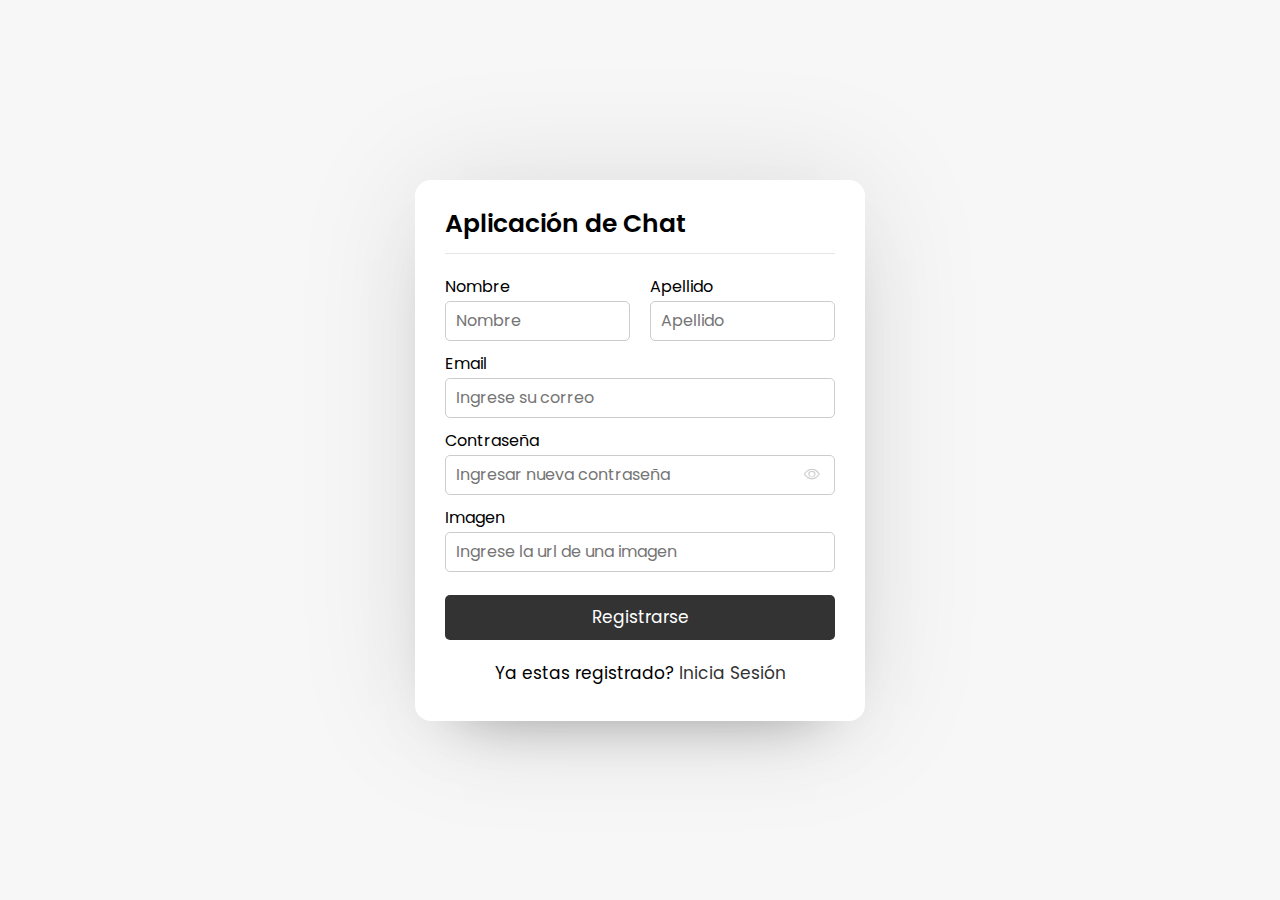
<file: index.html>
<!DOCTYPE html>
<html lang="en">
<head>
    <meta charset="UTF-8">
    <meta http-equiv="X-UA-Compatible" content="IE=edge">
    <meta name="viewport" content="width=device-width, initial-scale=1.0">
    <title>Chat</title>

    <link rel="stylesheet" href="./src/styles/style.css">
    <link rel="stylesheet" href="https://cdn.jsdelivr.net/npm/bootstrap-icons@1.9.1/font/bootstrap-icons.css">
</head>
<body>
    <div class="wrapper">
        <section class="form signup">
            <header>Aplicación de Chat</header>
            <form id="form_registro">
                <div class="error-text"></div>
                <div class="name-details">
                    <div class="field input">
                        <label>Nombre</label>
                        <input type="text" name="fname" placeholder="Nombre" required id="txt_nombre">
                    </div>
                    <div class="field input">
                        <label>Apellido</label>
                        <input type="text" name="lname" placeholder="Apellido" required id="txt_apellido">
                    </div>
                </div>
                <div class="field input">
                    <label>Email</label>
                    <input type="text" name="email" placeholder="Ingrese su correo" required id="txt_mail">
                </div>
                <div class="field input">
                    <label>Contraseña</label>
                    <input type="password" name="password" placeholder="Ingresar nueva contraseña" required id="txt_passwd">
                    <i class="bi bi-eye"></i>
                </div>
                <!-- <div class="field image">
                    <label>Selecionar Imagen</label>
                    <input type="file" name="image" accept="image/x-png,image/gif,image/jpeg,image/jpg">
                </div> -->
                <div class="field input">
                    <label>Imagen</label>
                    <input type="text" name="email" placeholder="Ingrese la url de una imagen" id="txt_urlImg">
                </div>
                <div class="field button">
                    <input type="submit" name="submit" value="Registrarse">
                </div>
            </form>
            <div class="link">Ya estas registrado? <a href="./src/pages/login.html">Inicia Sesión</a></div>
        </section>
    </div>


    <script src="./src/js/visibilidadPw.js"></script>
    <script src="./src/js/notiflix-aio-3.2.5.min.js"></script>
    <script src="./src/js/main.js"></script>
    <script src="./src/js/register.js"></script>
</body>
</html>
</file>
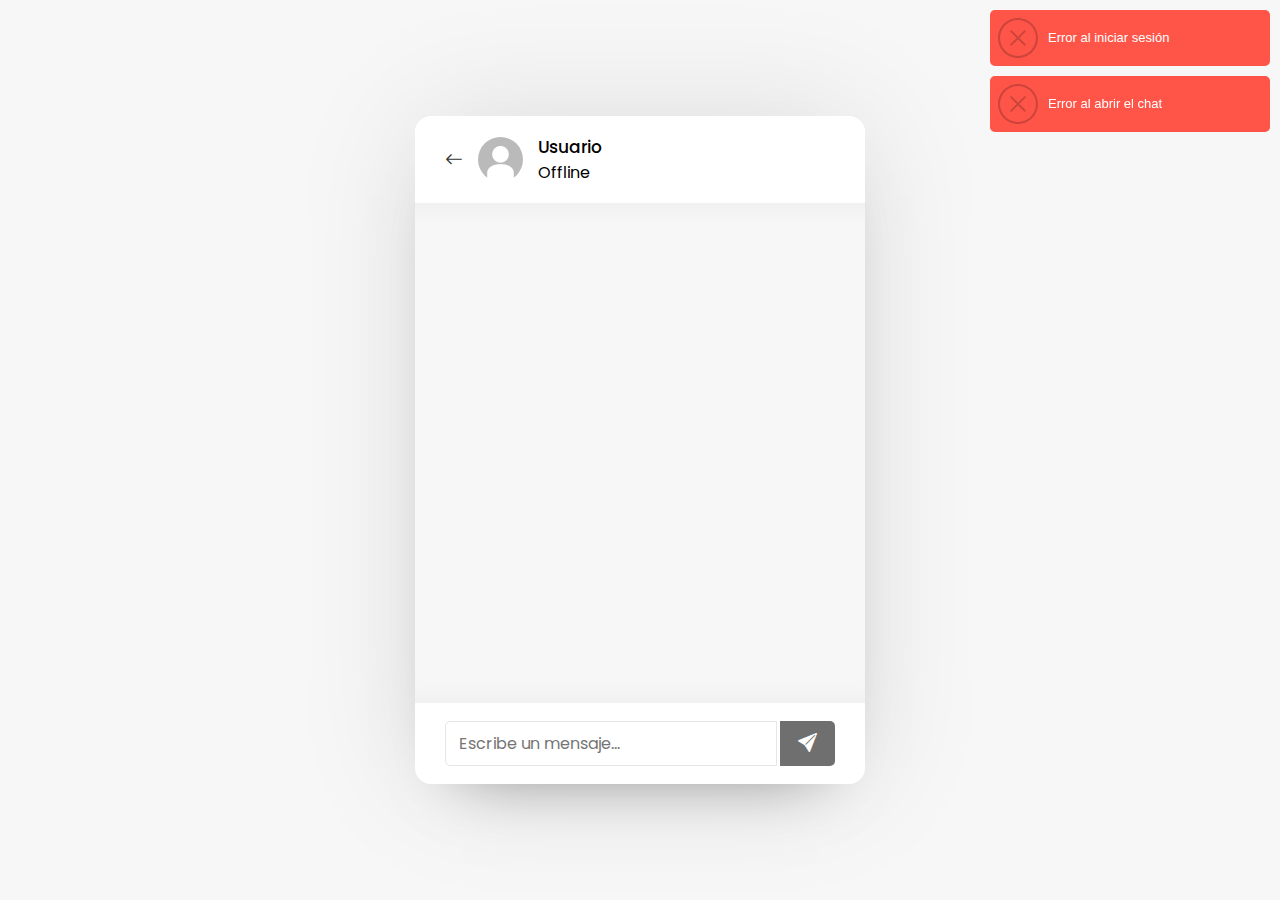
<file: src/pages/chat.html>
<!DOCTYPE html>
<html lang="en">
<head>
    <meta charset="UTF-8">
    <meta http-equiv="X-UA-Compatible" content="IE=edge">
    <meta name="viewport" content="width=device-width, initial-scale=1.0">
    <title>Document</title>

    <link rel="stylesheet" href="../styles/style.css">
    <link rel="stylesheet" href="https://cdn.jsdelivr.net/npm/bootstrap-icons@1.9.1/font/bootstrap-icons.css">
</head>
<body>
    <div class="wrapper">
        <section class="chat-area">
            <header>
                <a href="../pages/conversaciones.html" class="back-icon"><i class="bi bi-arrow-left"></i></a>
                <img src="../images/perfil.png" alt="perfil-img" id="perfil-img">
                <div class="details">
                    <span id="perfil-nombre">Usuario</span>
                    <p>Offline</p>
                </div>
            </header>
            <div class="chat-box" id="chat-box">
                <!-- <div class="chat outgoing">
                    <div class="details">
                        <p>Lorem ipsum dolor, sit amet consectetur adipisicing elit. Dolorum, porro?</p>
                    </div>
                </div>

                <div class="chat incoming">
                    <img src="../images/perfil.png" alt="">
                    <div class="details">
                        <p>Lorem ipsum dolor sit amet, consectetur adipisicing elit. Quam, laudantium!</p>
                    </div>
                </div> -->
            </div>
            <form class="typing-area" id="form_mensaje">
                <input type="text" class="incoming_id" name="incoming_id" value="" hidden>
                <input type="text" name="message" class="input-field" placeholder="Escribe un mensaje..." autocomplete="off" id="txt_msg">
                <button id="btn_enviar" type="submit"><i class="bi bi-send-fill"></i></button>
            </form>
        </section>
    </div>
    
    <script src="../js/notiflix-aio-3.2.5.min.js"></script>
    <script src="../js/main.js"></script>
    <script src="../js/chat.js"></script>
</body>
</html>
</file>
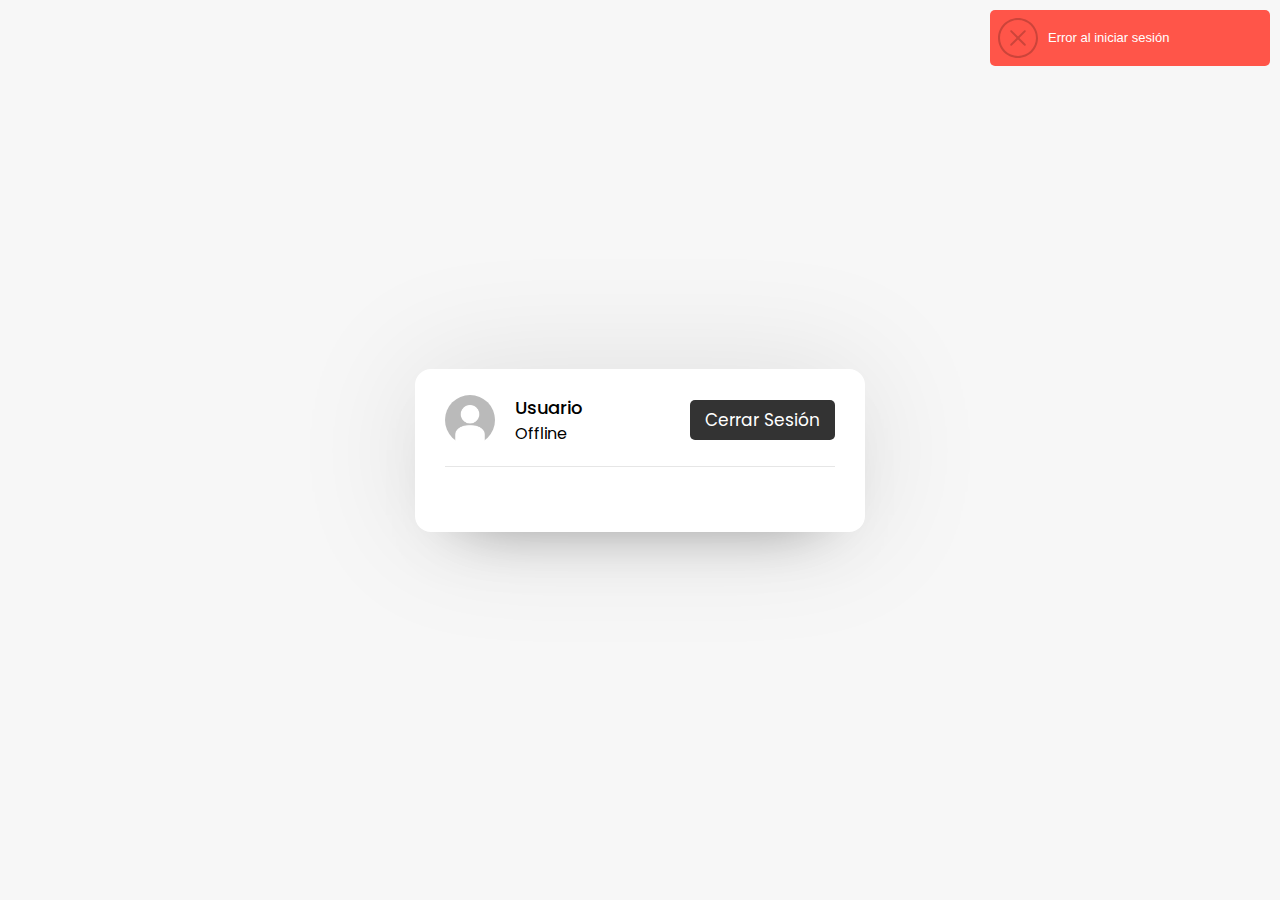
<file: src/pages/conversaciones.html>
<!DOCTYPE html>
<html lang="en">
<head>
    <meta charset="UTF-8">
    <meta http-equiv="X-UA-Compatible" content="IE=edge">
    <meta name="viewport" content="width=device-width, initial-scale=1.0">
    <title>Document</title>
    <link rel="stylesheet" href="../styles/style.css">
    <link rel="stylesheet" href="https://cdn.jsdelivr.net/npm/bootstrap-icons@1.9.1/font/bootstrap-icons.css">
</head>
<body>
    <div class="wrapper">
        <section class="users">
            <header>
                <div class="content">
                    <img src="../images/perfil.png" alt="" id="user-img">
                    <div class="details">
                        <span id="user-name">Usuario</span>
                        <p>Offline</p>
                    </div>
                </div>
                <button class="logout" id="btn_cerrarSesion">Cerrar Sesión</button>
            </header>
            <div class="search">
                <!-- <span class="text">Seleccione un usuario para iniciar el chat</span>
                <input type="text" placeholder="Enter name to search...">
                <button><i class="bi bi-search"></i></button> -->
            </div>
            <div class="users-list" id="listadoConversaciones">
                <!-- <a href="./chat.html">
                    <div class="content">
                    <img src="../images/perfil.png" alt="">
                    <div class="details">
                        <span>Pablo Galvan</span>
                        <p>Ultimo mensaje recibido</p>
                    </div>
                    </div>
                    <div class="status-dot online"><i class="bi bi-circle-fill"></i></div>
                </a>

                <a href="./chat.html">
                    <div class="content">
                    <img src="../images/perfil.png" alt="">
                    <div class="details">
                        <span>Pablo Galvan</span>
                        <p>Ultimo mensaje recibido</p>
                    </div>
                    </div>
                    <div class="status-dot offline"><i class="bi bi-circle-fill"></i></div>
                </a> -->



            </div>
        </section>
    </div>

    <script src="../js/notiflix-aio-3.2.5.min.js"></script>
    <script src="../js/main.js"></script>
    <script src="../js/conversaciones.js"></script>
</body>
</html>
</file>
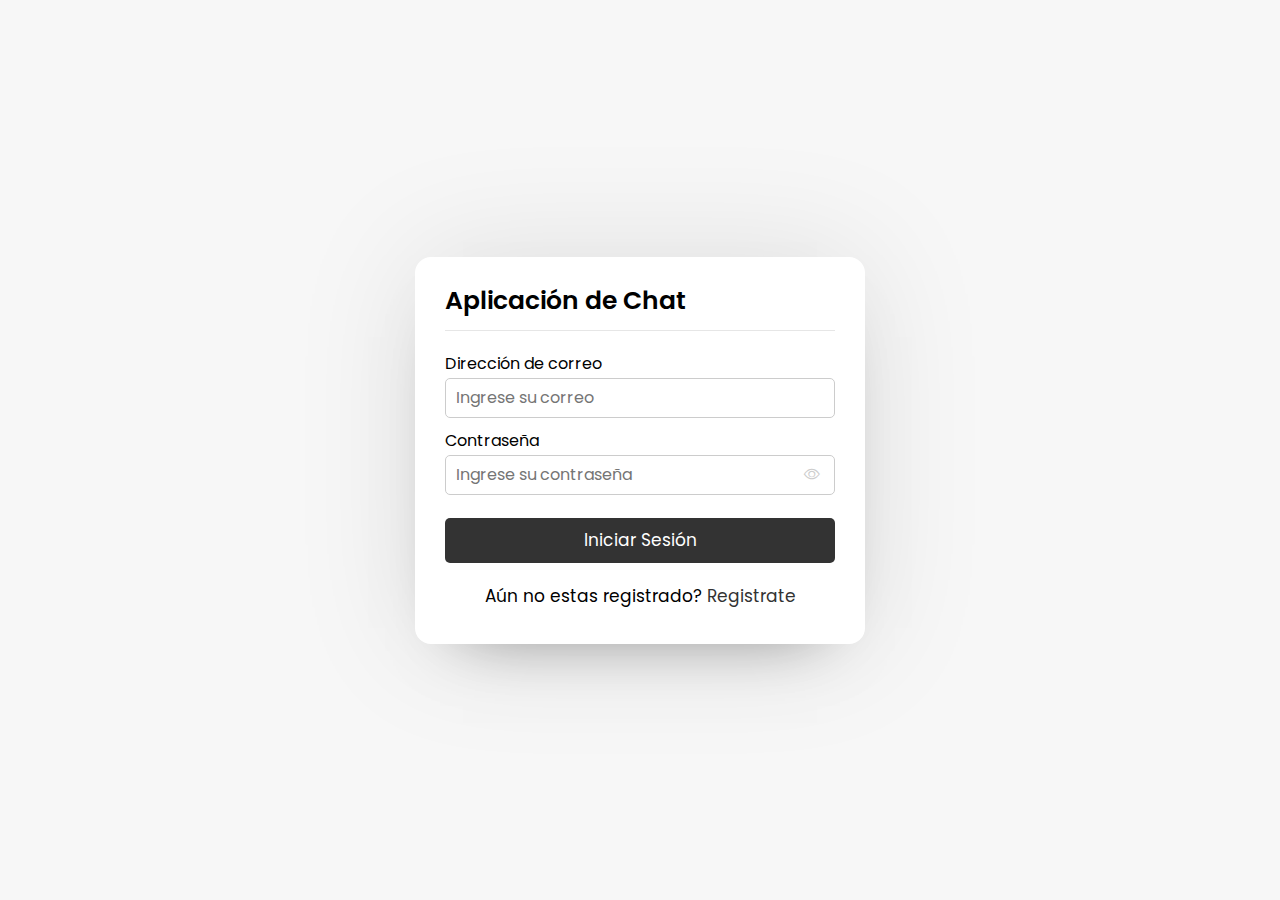
<file: src/pages/login.html>
<!DOCTYPE html>
<html lang="en">
<head>
    <meta charset="UTF-8">
    <meta http-equiv="X-UA-Compatible" content="IE=edge">
    <meta name="viewport" content="width=device-width, initial-scale=1.0">
    <title>Document</title>
    <link rel="stylesheet" href="../styles/style.css">
    <link rel="stylesheet" href="https://cdn.jsdelivr.net/npm/bootstrap-icons@1.9.1/font/bootstrap-icons.css">
</head>
<body>
    <div class="wrapper">
        <section class="form login">
            <header>Aplicación de Chat</header>
            <form id="form_login">
                <div class="error-text"></div>
                <div class="field input">
                    <label>Dirección de correo</label>
                    <input type="text" name="email" placeholder="Ingrese su correo" required id="txt_mail">
                </div>
                <div class="field input">
                    <label>Contraseña</label>
                    <input type="password" name="password" placeholder="Ingrese su contraseña" required id="txt_passwd">
                    <i class="bi bi-eye"></i>
                </div>
                    <div class="field button">
                    <input type="submit" name="submit" value="Iniciar Sesión">
                </div>
            </form>
            <div class="link">Aún no estas registrado? <a href="../../index.html">Registrate</a></div>
        </section>
    </div>

    <script src="../js/visibilidadPw.js"></script>
    <script src="../js/notiflix-aio-3.2.5.min.js"></script>
    <script src="../js/main.js"></script>
    <script src="../js/login.js"></script>
</body>
</html>
</file>
<file: src/styles/style.css>
@import url('https://fonts.googleapis.com/css2?family=Poppins:wght@200;300;400;500;600;700&display=swap');
*{
  margin: 0;
  padding: 0;
  box-sizing: border-box;
  text-decoration: none;
  font-family: 'Poppins', sans-serif;
}
body{
  display: flex;
  align-items: center;
  justify-content: center;
  min-height: 100vh;
  background: #f7f7f7;
  padding: 0 10px;
}
.wrapper{
  background: #fff;
  max-width: 450px;
  width: 100%;
  border-radius: 16px;
  box-shadow: 0 0 128px 0 rgba(0,0,0,0.1),
              0 32px 64px -48px rgba(0,0,0,0.5);
}

/* Login & Signup Form CSS Start */
.form{
  padding: 25px 30px;
}
.form header{
  font-size: 25px;
  font-weight: 600;
  padding-bottom: 10px;
  border-bottom: 1px solid #e6e6e6;
}
.form form{
  margin: 20px 0;
}
.form form .error-text{
  color: #721c24;
  padding: 8px 10px;
  text-align: center;
  border-radius: 5px;
  background: #f8d7da;
  border: 1px solid #f5c6cb;
  margin-bottom: 10px;
  display: none;
}
.form form .name-details{
  display: flex;
}
.form .name-details .field:first-child{
  margin-right: 10px;
}
.form .name-details .field:last-child{
  margin-left: 10px;
}
.form form .field{
  display: flex;
  margin-bottom: 10px;
  flex-direction: column;
  position: relative;
}
.form form .field label{
  margin-bottom: 2px;
}
.form form .input input{
  height: 40px;
  width: 100%;
  font-size: 16px;
  padding: 0 10px;
  border-radius: 5px;
  border: 1px solid #ccc;
}
.form form .field input{
  outline: none;
}
.form form .image input{
  font-size: 17px;
}
.form form .button input{
  height: 45px;
  border: none;
  color: #fff;
  font-size: 17px;
  background: #333;
  border-radius: 5px;
  cursor: pointer;
  margin-top: 13px;
}
.form form .field i{
  position: absolute;
  right: 15px;
  top: 70%;
  color: #ccc;
  cursor: pointer;
  transform: translateY(-50%);
}
.form form .field i.active::before{
  color: #333;
  content: "\f070";
}
.form .link{
  text-align: center;
  margin: 10px 0;
  font-size: 17px;
}
.form .link a{
  color: #333;
}
.form .link a:hover{
  text-decoration: underline;
}


/* Users List CSS Start */
.users{
  padding: 25px 30px;
}
.users header,
.users-list a{
  display: flex;
  align-items: center;
  padding-bottom: 20px;
  border-bottom: 1px solid #e6e6e6;
  justify-content: space-between;
}
.wrapper img{
  object-fit: cover;
  border-radius: 50%;
}
.users header img{
  height: 50px;
  width: 50px;
}
:is(.users, .users-list) .content{
  display: flex;
  align-items: center;
}
:is(.users, .users-list) .content .details{
  color: #000;
  margin-left: 20px;
}
:is(.users, .users-list) .details span{
  font-size: 18px;
  font-weight: 500;
}
.users header .logout{
  display: block;
  background: #333;
  color: #fff;
  outline: none;
  border: none;
  padding: 7px 15px;
  text-decoration: none;
  border-radius: 5px;
  font-size: 17px;
}
.users .search{
  margin: 20px 0;
  display: flex;
  position: relative;
  align-items: center;
  justify-content: space-between;
}
.users .search .text{
  font-size: 18px;
}
.users .search input{
  position: absolute;
  height: 42px;
  width: calc(100% - 50px);
  font-size: 16px;
  padding: 0 13px;
  border: 1px solid #e6e6e6;
  outline: none;
  border-radius: 5px 0 0 5px;
  opacity: 0;
  pointer-events: none;
  transition: all 0.2s ease;
}
.users .search input.show{
  opacity: 1;
  pointer-events: auto;
}
.users .search button{
  position: relative;
  z-index: 1;
  width: 47px;
  height: 42px;
  font-size: 17px;
  cursor: pointer;
  border: none;
  background: #fff;
  color: #333;
  outline: none;
  border-radius: 0 5px 5px 0;
  transition: all 0.2s ease;
}
.users .search button.active{
  background: #333;
  color: #fff;
}
.search button.active i::before{
  content: '\f00d';
}
.users-list{
  max-height: 350px;
  overflow-y: auto;
}
:is(.users-list, .chat-box)::-webkit-scrollbar{
  width: 0px;
}
.users-list a{
  padding-bottom: 10px;
  margin-bottom: 15px;
  padding-right: 15px;
  border-bottom-color: #f1f1f1;
}
.users-list a:last-child{
  margin-bottom: 0px;
  border-bottom: none;
}
.users-list a img{
  height: 40px;
  width: 40px;
}
.users-list a .details p{
  color: #67676a;
}
.users-list a .status-dot{
  font-size: 12px;
  color: #468669;
  padding-left: 10px;
}
.users-list a .status-dot.offline{
  color: #ccc;
}

/* Chat Area CSS Start */
.chat-area header{
  display: flex;
  align-items: center;
  padding: 18px 30px;
}
.chat-area header .back-icon{
  color: #333;
  font-size: 18px;
}
.chat-area header img{
  height: 45px;
  width: 45px;
  margin: 0 15px;
}
.chat-area header .details span{
  font-size: 17px;
  font-weight: 500;
}
.chat-box{
  position: relative;
  min-height: 500px;
  max-height: 500px;
  overflow-y: auto;
  padding: 10px 30px 20px 30px;
  background: #f7f7f7;
  box-shadow: inset 0 32px 32px -32px rgb(0 0 0 / 5%),
              inset 0 -32px 32px -32px rgb(0 0 0 / 5%);
}
.chat-box .text{
  position: absolute;
  top: 45%;
  left: 50%;
  width: calc(100% - 50px);
  text-align: center;
  transform: translate(-50%, -50%);
}
.chat-box .chat{
  margin: 15px 0;
}
.chat-box .chat p{
  word-wrap: break-word;
  padding: 8px 16px;
  box-shadow: 0 0 32px rgb(0 0 0 / 8%),
              0rem 16px 16px -16px rgb(0 0 0 / 10%);
}
.chat-box .outgoing{
  display: flex;
}
.chat-box .outgoing .details{
  margin-left: auto;
  max-width: calc(100% - 130px);
}
.outgoing .details p{
  background: #333;
  color: #fff;
  border-radius: 18px 18px 0 18px;
}
.chat-box .incoming{
  display: flex;
  align-items: flex-end;
}
.chat-box .incoming img{
  height: 35px;
  width: 35px;
}
.chat-box .incoming .details{
  margin-right: auto;
  margin-left: 10px;
  max-width: calc(100% - 130px);
}
.incoming .details p{
  background: #fff;
  color: #333;
  border-radius: 18px 18px 18px 0;
}
.typing-area{
  padding: 18px 30px;
  display: flex;
  justify-content: space-between;
}
.typing-area input{
  height: 45px;
  width: calc(100% - 58px);
  font-size: 16px;
  padding: 0 13px;
  border: 1px solid #e6e6e6;
  outline: none;
  border-radius: 5px 0 0 5px;
}
.typing-area button{
  color: #fff;
  width: 55px;
  border: none;
  outline: none;
  background: #333;
  font-size: 19px;
  cursor: pointer;
  opacity: 0.7;
  pointer-events: none;
  border-radius: 0 5px 5px 0;
  transition: all 0.3s ease;
}

.typing-area button.active{
  opacity: 1;
  pointer-events: auto;
}

/* Responive media query */
@media screen and (max-width: 450px) {
  .form, .users{
    padding: 20px;
  }
  .form header{
    text-align: center;
  }
  .form form .name-details{
    flex-direction: column;
  }
  .form .name-details .field:first-child{
    margin-right: 0px;
  }
  .form .name-details .field:last-child{
    margin-left: 0px;
  }

  .users header img{
    height: 45px;
    width: 45px;
  }
  .users header .logout{
    padding: 6px 10px;
    font-size: 16px;
  }
  :is(.users, .users-list) .content .details{
    margin-left: 15px;
  }

  .users-list a{
    padding-right: 10px;
  }

  .chat-area header{
    padding: 15px 20px;
  }
  .chat-box{
    min-height: 400px;
    padding: 10px 15px 15px 20px;
  }
  .chat-box .chat p{
    font-size: 15px;
  }
  .chat-box .outogoing .details{
    max-width: 230px;
  }
  .chat-box .incoming .details{
    max-width: 265px;
  }
  .incoming .details img{
    height: 30px;
    width: 30px;
  }
  .chat-area form{
    padding: 20px;
  }
  .chat-area form input{
    height: 40px;
    width: calc(100% - 48px);
  }
  .chat-area form button{
    width: 45px;
  }
}
</file>
